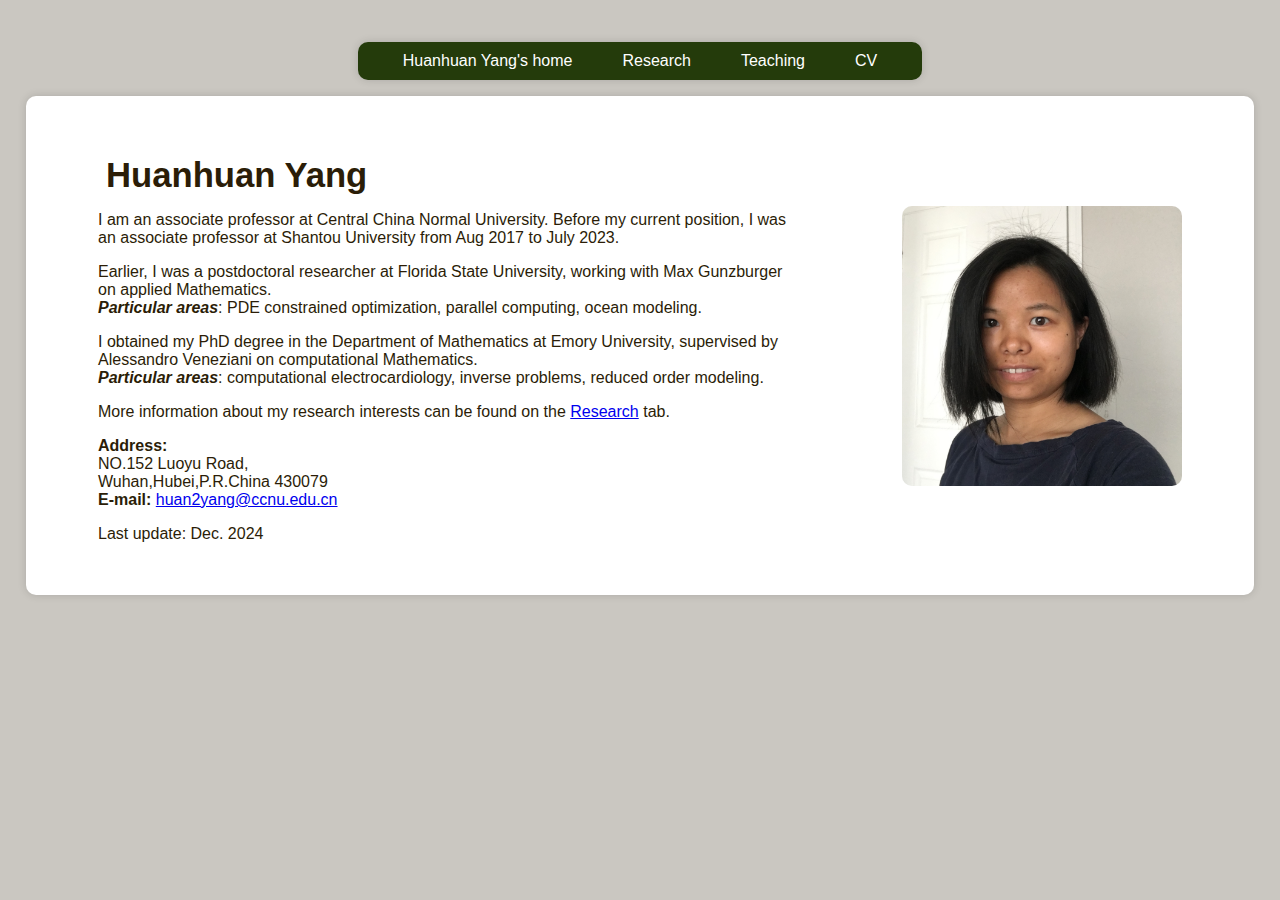
<file: index.html>
<!DOCTYPE html PUBLIC "-//W3C//DTD HTML 4.01 Transitional//EN">
<html><head>
<meta http-equiv="Content-Type" content="text/html; charset=UTF-8">
<title>Huanhuan Yang</title>
<link rel="stylesheet" type="text/css" href="./hh.css">
</head>
<body>
<!--<center><header>Huanhuan Yang</header></center>-->
<!--<center><img src="https://www.dropbox.com/s/ukzf8ryhpj2e2ul/iphone%20455_edit.jpg?raw=1" width=100%></center>-->
<font size="3">
<center><nav class="styled"><ul>
<li> <a href="./index.html">Huanhuan Yang's home</a>
</li><li> <a href="./research.html">Research</a>
</li><li> <a href="./teaching.html">Teaching</a>
<!--<li> <a href="https://www.dropbox.com/s/ic3pgrrsylb6o3o/cv_HYang.pdf?raw=1">CV</a> -->
</li><li> <a href="./cv_HYang2024.pdf">CV</a>
</li></ul></nav></center>
</font>

<table class="styled" width="100%" cellpadding="50">
<tbody><tr><td>

<h1>Huanhuan Yang</h1>
<font size="3">
</p><p>I am an associate professor at Central China Normal University.
Before my current position, I was an associate professor at Shantou University from Aug 2017 to July 2023. </p>

</p><p>Earlier, I was a postdoctoral researcher at Florida State University, working with Max Gunzburger on applied Mathematics.
<br /><em><b>Particular areas</b></em>: PDE constrained optimization, parallel computing, ocean modeling.</p>

</p><p>I obtained my PhD degree in the Department of Mathematics at Emory University, supervised by Alessandro Veneziani on computational Mathematics. 
<br /><em><b>Particular areas</b></em>: computational electrocardiology, inverse problems, reduced order modeling. </p>

</p><p>More information about my research interests can be found on the <a href="./research.html">Research</a> tab.</p>



<b>Address:</b><br>
    NO.152 Luoyu Road, <br>
    Wuhan,Hubei,P.R.China 430079 <br>
<b>E-mail: </b> 
<a href="mailto:huan2yang@ccnu.edu.cn">huan2yang@ccnu.edu.cn</a> <br>
<!--<b>Phone: </b> -->
<!--<a>+1 (404) 307 2125</a>-->

</p><p>Last update: Dec. 2024</p>

</font>

</td><td>
<center>
<!--<img src="https://www.dropbox.com/s/svk5ibnwicszm6q/DSC07019_edit.JPG?raw=1" alt="Huan's photo" height="251.24" width="302.72"> -->
<img src="./2016-09-06 17.41.38c.jpg" alt="Huan's photo" height="280" width="280">
</center>
</td></tr>
</tbody></table>



</body></html>
</file>
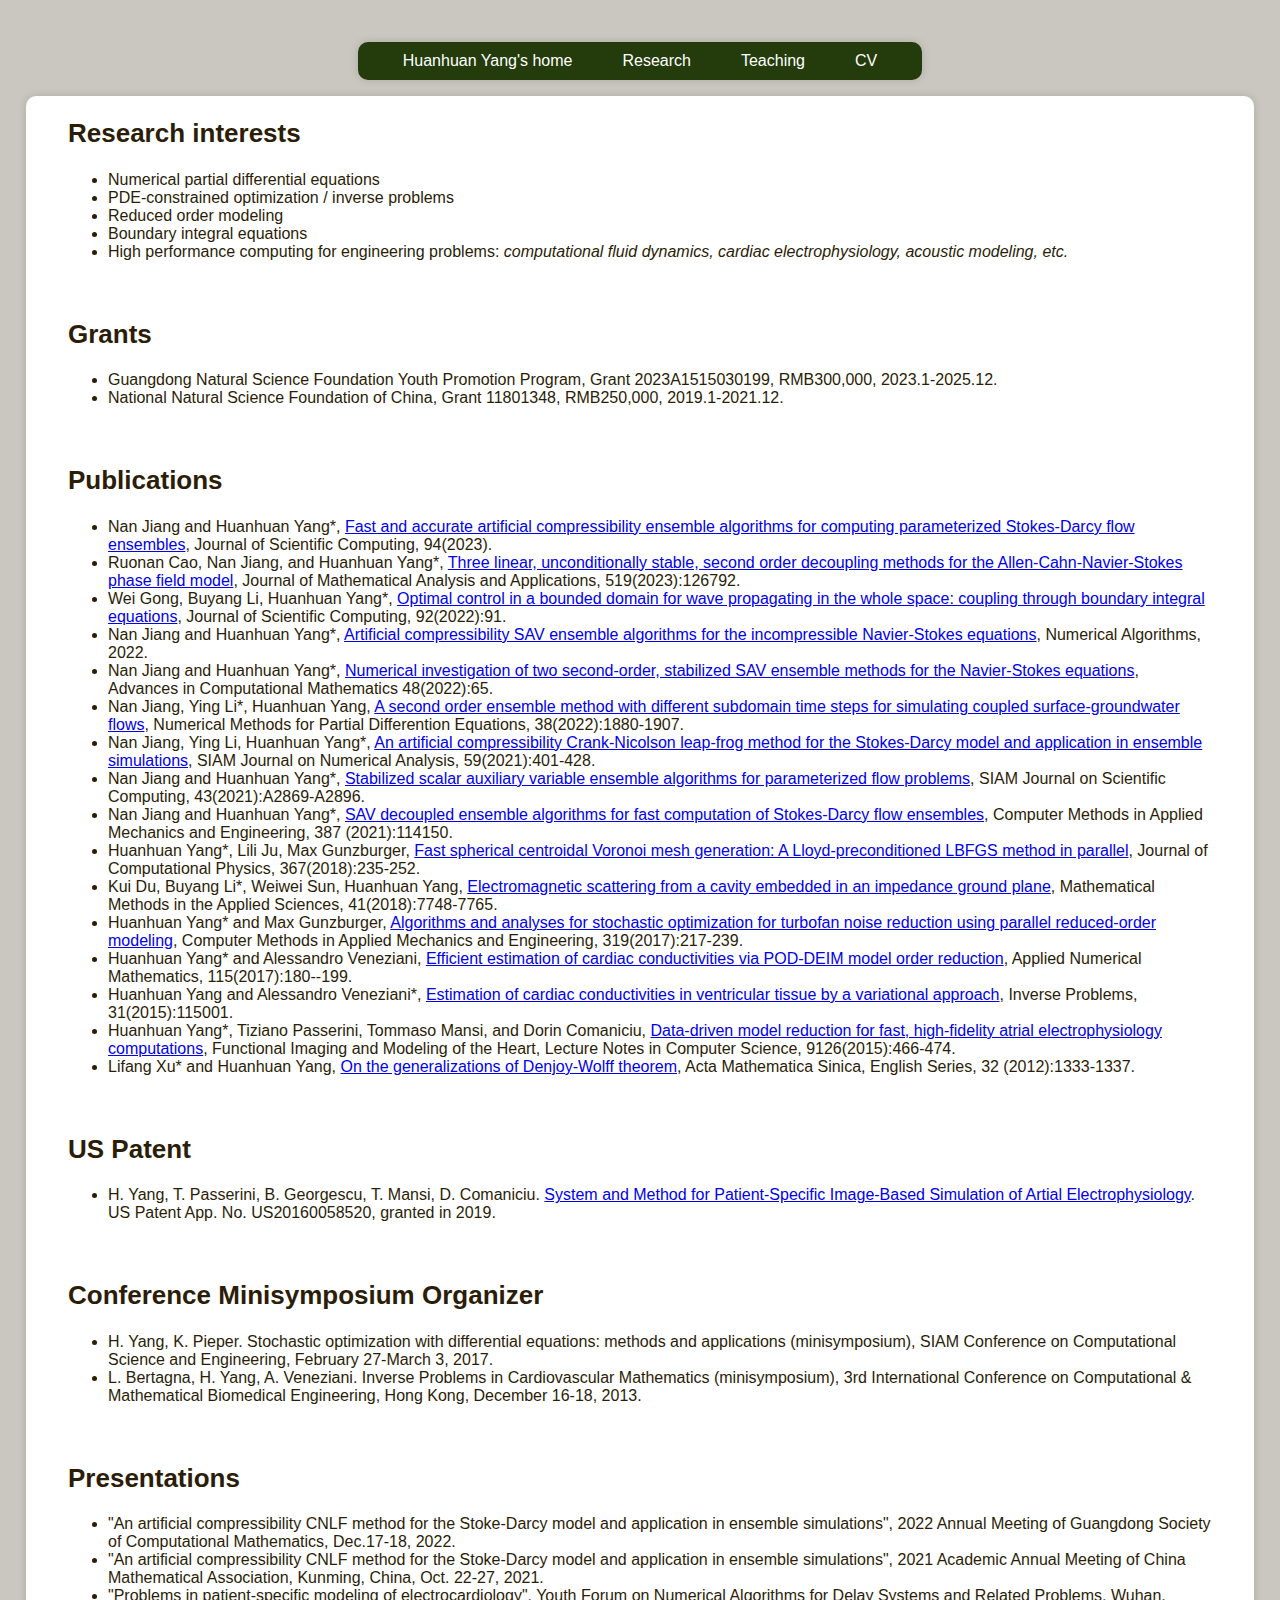
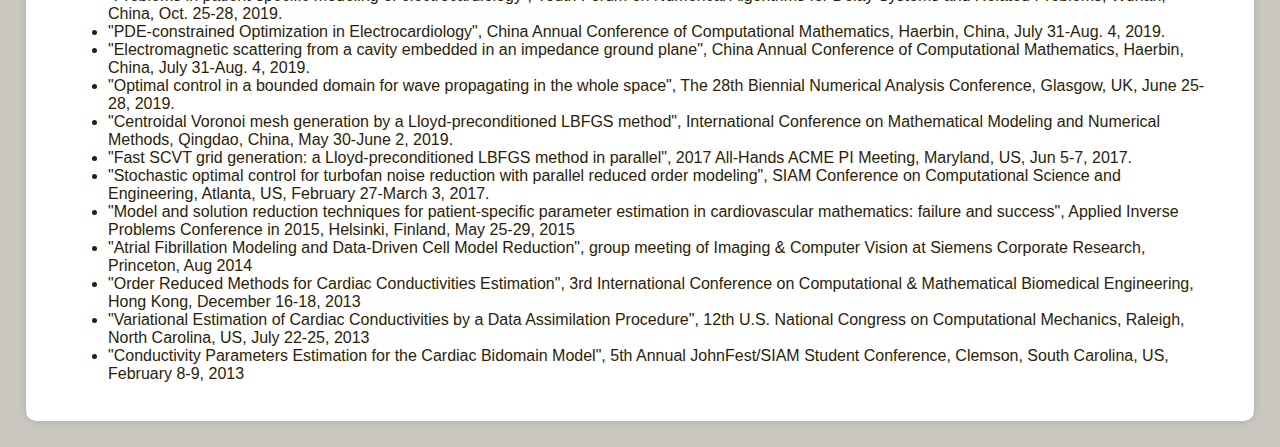
<file: research.html>
<!DOCTYPE HTML PUBLIC "-//W3C//DTD HTML 4.01 Transitional//EN">
<html>
<head>
<meta http-equiv="Content-Type" content="text/html; charset=UTF-8">
<title>Huanhuan Yang</title>
<link rel="stylesheet" type="text/css" href="./hh.css" />
</head>
<body>
<!--<center><img src="https://www.dropbox.com/s/ukzf8ryhpj2e2ul/iphone%20455_edit.jpg?raw=1" width=100%></center>-->
<font size="3">
<center><nav class="styled"><ul>
<li> <a href="./index.html">Huanhuan Yang's home</a>
<li> <a href="./research.html">Research</a>
<li> <a href="./teaching.html">Teaching</a>
<!--<li> <a href="https://www.dropbox.com/s/ic3pgrrsylb6o3o/cv_HYang.pdf?raw=1">CV</a> -->
<li> <a href="./cv_HYang.pdf">CV</a>
</ul></nav></center>
</font>

<table class="styled" width=100% cellpadding="20">
<!--tr><td>
<!h2> <a href="./Huanhuan_RS.pdf">Research Statement</a></h2>
</td></tr-->
<tr><td>
<h2>Research interests</h2>
<font size="3">
<ul>
<li>Numerical partial differential equations 
</li><li>PDE-constrained optimization / inverse problems
</li><li>Reduced order modeling
</li><li>Boundary integral equations
<!--/li><li>Cardiovascular Mathematics -->
<!--<li>Complex Network Analysis -->
</li><li>High performance computing for engineering problems: <em>computational fluid dynamics, cardiac
electrophysiology, acoustic modeling, etc.</em>
</ul>
</font>
</td></tr>
<tr><td>
<h2>Grants</h2>
<font size="3">
<ul>
<li>Guangdong Natural Science Foundation Youth Promotion Program, Grant 2023A1515030199, RMB300,000, 2023.1-2025.12.</li>
<li>National Natural Science Foundation of China, Grant 11801348, RMB250,000, 2019.1-2021.12.
</ul>
</font>
</td></tr>
<tr><td>
<h2>Publications</h2>
<font size="3">
<ul>
</li><li> Nan Jiang and Huanhuan Yang*, <a href="https://link.springer.com/article/10.1007/s10915-022-02069-2">Fast and accurate artificial compressibility ensemble algorithms 
for computing parameterized Stokes-Darcy flow ensembles</a>, Journal of Scientific Computing, 94(2023).
</li><li> Ruonan Cao, Nan Jiang, and Huanhuan Yang*, <a href="https://www.sciencedirect.com/science/article/pii/S0022247X2200806X">Three linear, unconditionally stable, second order 
decoupling methods for the Allen-Cahn-Navier-Stokes phase field model</a>, Journal of Mathematical Analysis and Applications, 519(2023):126792.
</li><li> Wei Gong, Buyang Li, Huanhuan Yang*, <a href="https://link.springer.com/article/10.1007/s10915-022-01953-1">Optimal control in a bounded domain for wave 
propagating in the whole space: coupling through boundary integral equations</a>, Journal of Scientific Computing, 92(2022):91.
</li><li> Nan Jiang and Huanhuan Yang*, <a href="https://link.springer.com/article/10.1007/s11075-022-01382-z">Artificial compressibility SAV ensemble algorithms for 
the incompressible Navier-Stokes equations</a>, Numerical Algorithms, 2022.
</li><li> Nan Jiang and Huanhuan Yang*, <a href="https://link.springer.com/article/10.1007/s10444-022-09977-9">Numerical investigation of two second-order, stabilized 
SAV ensemble methods for the Navier-Stokes equations</a>, Advances in Computational Mathematics 48(2022):65.
</li><li> Nan Jiang, Ying Li*, Huanhuan Yang, <a href="https://onlinelibrary.wiley.com/doi/abs/10.1002/num.22846">A second order ensemble method with different 
subdomain time steps for simulating coupled surface-groundwater flows</a>, Numerical Methods for Partial Differention Equations, 38(2022):1880-1907.
</li><li> Nan Jiang, Ying Li, Huanhuan Yang*, <a href="https://epubs.siam.org/doi/10.1137/20M1321644">An artificial compressibility Crank-Nicolson leap-frog 
method for the Stokes-Darcy model and application in ensemble simulations</a>, SIAM Journal on Numerical Analysis, 59(2021):401-428.
</li><li> Nan Jiang and Huanhuan Yang*, <a href="https://epubs.siam.org/doi/abs/10.1137/20M1364679">Stabilized scalar auxiliary variable ensemble algorithms for 
parameterized flow problems</a>, SIAM Journal on Scientific Computing, 43(2021):A2869-A2896.
</li><li> Nan Jiang and Huanhuan Yang*, <a href="https://www.sciencedirect.com/science/article/pii/S0045782521004813">SAV decoupled ensemble algorithms for fast computation 
of Stokes-Darcy flow ensembles</a>, Computer Methods in Applied Mechanics and Engineering, 387 (2021):114150.
</li><li> Huanhuan Yang*, Lili Ju, Max Gunzburger, <a href="https://www.sciencedirect.com/science/article/pii/S0021999118302596">Fast spherical centroidal Voronoi mesh generation: 
A Lloyd-preconditioned LBFGS method in parallel</a>, Journal of Computational Physics, 367(2018):235-252.
</li><li> Kui Du, Buyang Li*, Weiwei Sun, Huanhuan Yang, <a href="https://onlinelibrary.wiley.com/doi/abs/10.1002/mma.5239">Electromagnetic scattering from a cavity 
embedded in an impedance ground plane</a>, Mathematical Methods in the Applied Sciences, 41(2018):7748-7765.
</li><li> Huanhuan Yang* and Max Gunzburger, <a href="https://www.sciencedirect.com/science/article/pii/S0045782516314827">Algorithms and analyses for stochastic optimization 
for turbofan noise reduction using parallel reduced-order modeling</a>, Computer Methods in Applied Mechanics and Engineering, 319(2017):217-239.
</li><li>Huanhuan Yang* and Alessandro Veneziani, <a href="https://doi.org/10.1016/j.apnum.2017.01.006">Efficient estimation of cardiac conductivities 
via POD-DEIM model order reduction</a>, Applied Numerical Mathematics, 115(2017):180--199.
<!--<li>H. Yang, <a href="http://pid.emory.edu/ark:/25593/r7mcm">Parameter Estimation and Reduced-order Modeling in Electrocardiology</a>. PhD Dissertation. 2015.-->
</li><li>Huanhuan Yang and Alessandro Veneziani*, <a href="http://dx.doi.org/10.1088/0266-5611/31/11/115001">Estimation of 
cardiac conductivities in ventricular tissue by a variational approach</a>, Inverse Problems, 31(2015):115001.
</li><li>Huanhuan Yang*, Tiziano Passerini, Tommaso Mansi, and Dorin Comaniciu, <a href="http://link.springer.com/chapter/10.1007%2F978-3-319-20309-6_53">Data-driven 
model reduction for fast, high-fidelity atrial electrophysiology computations</a>, Functional Imaging and Modeling of the Heart, Lecture Notes in Computer Science, 9126(2015):466-474.
</li><li>Lifang Xu* and Huanhuan Yang, <a href="http://www.sciencedirect.com/science/article/pii/S0252960212601027">On the generalizations of 
Denjoy-Wolff theorem</a>, Acta Mathematica Sinica, English Series, 32 (2012):1333-1337.


</ul>
</font>
</td></tr>
<tr><td>
<h2>US Patent</h2>
<font size="3">
<ul>
<li>H. Yang, T. Passerini, B. Georgescu, T. Mansi, D. Comaniciu. <a href="./2019US10354758.pdf">
  System and Method for Patient-Specific Image-Based Simulation of Artial Electrophysiology</a>. US Patent App. No.  US20160058520, granted in 2019.
</ul>
</font>
</td></tr>
<tr><td>
<h2>Conference Minisymposium Organizer</h2>
<font size="3">
<ul>
<li>H. Yang, K. Pieper. Stochastic optimization with differential equations: methods and applications (minisymposium), SIAM Conference on Computational Science and Engineering, February 27-March 3, 2017.
<li>L. Bertagna, H. Yang, A. Veneziani. Inverse Problems in Cardiovascular Mathematics (minisymposium), 3rd International Conference on Computational & Mathematical Biomedical Engineering, Hong Kong, December 16-18, 2013.
</ul>
</font>
</td></tr>
<tr><td>
<h2>Presentations</h2>
<font size="3">
<ul>
<li> "An artificial compressibility CNLF method for the Stoke-Darcy model and application in ensemble simulations", 2022 Annual Meeting of Guangdong Society of Computational Mathematics, Dec.17-18, 2022. 
<li> "An artificial compressibility CNLF method for the Stoke-Darcy model and application in ensemble simulations", 2021 Academic Annual Meeting of China Mathematical Association, Kunming, China, Oct. 22-27, 2021.
<li>  "Problems in patient-specific modeling of electrocardiology", Youth Forum on Numerical Algorithms for Delay Systems and Related Problems, Wuhan, China, Oct. 25-28, 2019.   
<li> "PDE-constrained Optimization in Electrocardiology", China Annual Conference of Computational Mathematics, Haerbin, China, July 31-Aug. 4, 2019.  
<li> "Electromagnetic scattering from a cavity embedded in an impedance ground plane", China Annual Conference of Computational Mathematics, Haerbin, China, July 31-Aug. 4, 2019. 
<li> "Optimal control in a bounded domain for wave propagating in the whole space", The 28th Biennial Numerical Analysis Conference, Glasgow, UK, June 25-28, 2019.
<li> "Centroidal Voronoi mesh generation by a Lloyd-preconditioned LBFGS method", International Conference on Mathematical Modeling and Numerical Methods, Qingdao, China, May 30-June 2, 2019.
<li> "Fast SCVT grid generation: a Lloyd-preconditioned LBFGS method in parallel", 2017 All-Hands ACME PI Meeting, Maryland, US, Jun 5-7, 2017.
<li> "Stochastic optimal control for turbofan noise reduction with parallel reduced order modeling", SIAM Conference on Computational Science and Engineering, Atlanta, US, February 27-March 3, 2017.
<li> "Model and solution reduction techniques for patient-specific parameter estimation in cardiovascular mathematics: failure and success", Applied Inverse Problems Conference in 2015, Helsinki, Finland, May 25-29, 2015
<li> "Atrial Fibrillation Modeling and Data-Driven Cell Model Reduction",  group meeting of Imaging & Computer Vision at Siemens Corporate Research, Princeton, Aug 2014
<li> "Order Reduced Methods for Cardiac Conductivities Estimation", 3rd International Conference on Computational & Mathematical Biomedical Engineering, Hong Kong, December 16-18, 2013 
<li> "Variational Estimation of Cardiac Conductivities by a Data Assimilation Procedure", 12th U.S. National Congress on Computational Mechanics, Raleigh, North Carolina, US, July 22-25, 2013
<li> "Conductivity Parameters Estimation for the Cardiac Bidomain Model", 5th Annual JohnFest/SIAM Student Conference, Clemson, South Carolina, US, February 8-9, 2013 
</ul>
</font>
</td></tr>
</table>
</body>
</html>
</file>
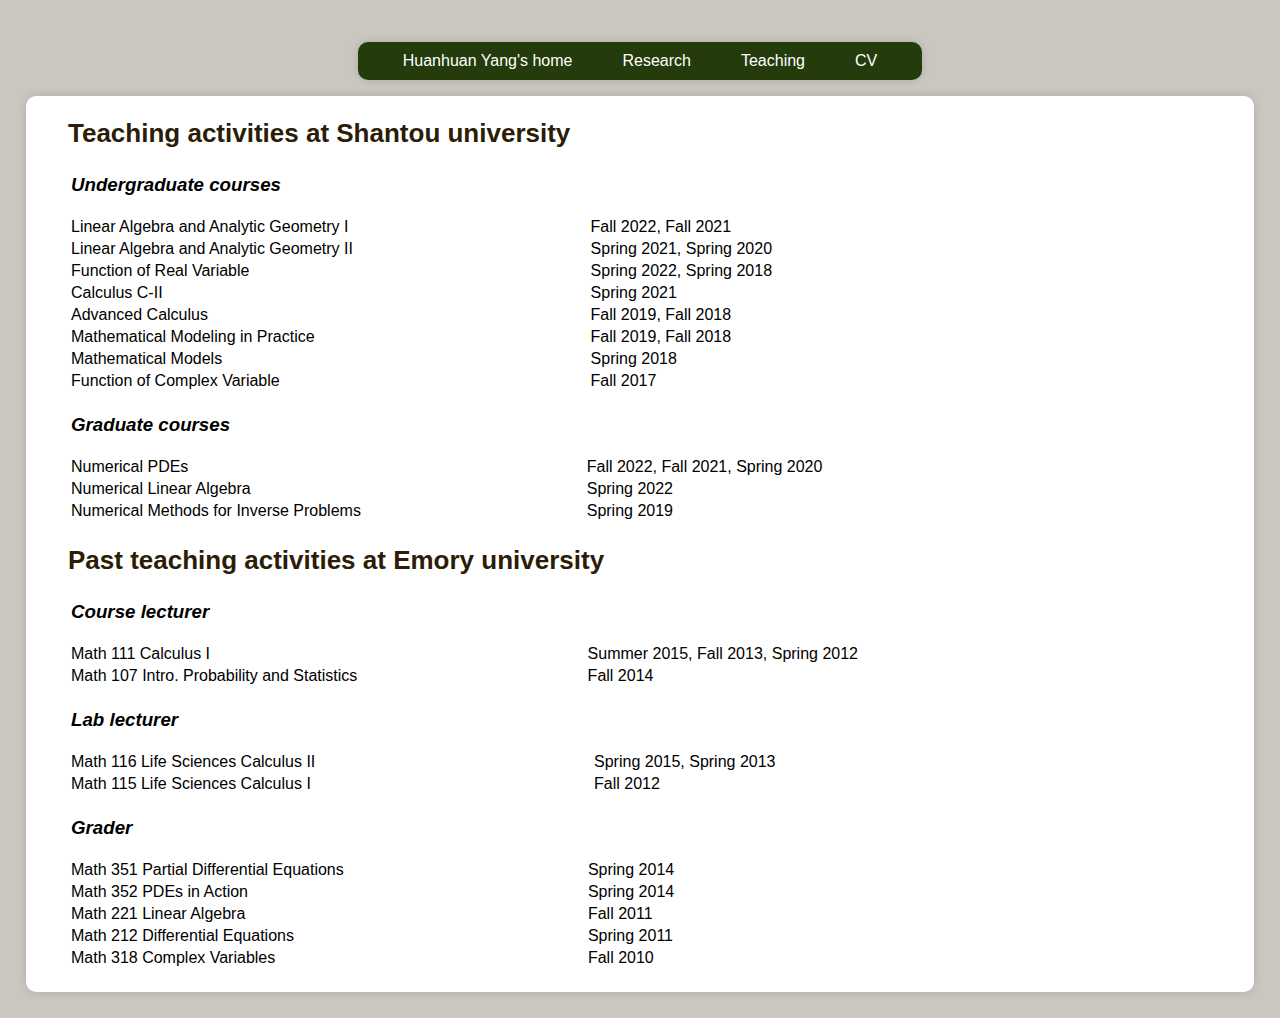
<file: teaching.html>
<!DOCTYPE HTML PUBLIC "-//W3C//DTD HTML 4.01 Transitional//EN">
<html>
<head>
<meta http-equiv="Content-Type" content="text/html; charset=UTF-8">
<title>Huanhuan Yang</title>
<link rel="stylesheet" type="text/css" href="hh.css" />
</head>
<body>
<!--<center><img src="https://www.dropbox.com/s/ukzf8ryhpj2e2ul/iphone%20455_edit.jpg?raw=1" width=100%></center>-->
<font size="3">
<center><nav class="styled"><ul>
<li> <a href="./index.html">Huanhuan Yang's home</a>
<li> <a href="./research.html">Research</a>
<li> <a href="./teaching.html">Teaching</a>
<!--<li> <a href="https://www.dropbox.com/s/ic3pgrrsylb6o3o/cv_HYang.pdf?raw=1">CV</a> -->
<li> <a href="./cv_HYang.pdf">CV</a>
</ul></nav></center>
</font>

<table class="styled" width=100% cellpadding="20">
<!--tr><td>
<h2> <a href="./Huanhuan_TS_JB.pdf">Teaching Statement</a></h2>
</td></tr-->  
<tr><td> 

<h2>Teaching activities at Shantou university</h2>
<table width=75%> 
<tr> 
  <td align=left valign=top><h3><em>Undergraduate courses</em></h3> </td> 
</tr> 
<tr> 
  <td align=left valign=top>Linear Algebra and Analytic Geometry I</td> <td align=left valign=top>Fall 2022, Fall 2021</td> 
</tr> 
<tr> 
  <td align=left valign=top>Linear Algebra and Analytic Geometry II</td> <td align=left valign=top>Spring 2021, Spring 2020</td> 
</tr> 
<tr> 
  <td align=left valign=top>Function of Real Variable</td> <td align=left valign=top>Spring 2022, Spring 2018</td> 
</tr> 
<tr> 
  <td align=left valign=top>Calculus C-II</td> <td align=left valign=top>Spring 2021</td> 
</tr> 
<tr> 
  <td align=left valign=top>Advanced Calculus</td> <td align=left valign=top>Fall 2019, Fall 2018</td> 
</tr> 
<tr> 
  <td align=left valign=top>Mathematical Modeling in Practice</td> <td align=left valign=top>Fall 2019, Fall 2018</td> 
</tr> 
<tr> 
  <td align=left valign=top>Mathematical Models</td> <td align=left valign=top>Spring 2018</td> 
</tr> 
<tr> 
  <td align=left valign=top>Function of Complex Variable</td> <td align=left valign=top>Fall 2017</td> 
</tr> 
</table><p> 

<table width=82%> 
<tr> 
  <td align=left valign=top><h3><em>Graduate courses</em></h3> </td> 
</tr> 
<tr> 
  <td align=left valign=top>Numerical PDEs</td> <td align=left valign=top>Fall 2022, Fall 2021, Spring 2020</td> 
</tr> 
<tr> 
  <td align=left valign=top>Numerical Linear Algebra</td> <td align=left valign=top>Spring 2022</td> 
</tr> 
<tr> 
  <td align=left valign=top>Numerical Methods for Inverse Problems</td> <td align=left valign=top>Spring 2019</td> 
</tr> 
</table><p> 

<h2>Past teaching activities at Emory university</h2>
<table width=88%> 
<tr> 
  <td align=left valign=top><h3><em>Course lecturer</em></h3> </td> 
</tr> 
<tr> 
  <td align=left valign=top>Math 111 Calculus I</td> <td align=left valign=top>Summer 2015, Fall 2013, Spring 2012</td> 
</tr> 
<tr> 
  <td align=left valign=top>Math 107  Intro. Probability and Statistics</td> <td align=left valign=top>Fall 2014</td> 
</tr> 
</table><p> 


<table width=80%> 
<tr> 
  <td align=left valign=top><h3><em>Lab lecturer</em></h3> </td> 
</tr> 
<tr> 
  <td align=left valign=top>Math 116 Life Sciences Calculus II</td> <td align=left valign=top>Spring 2015, Spring 2013 </td> 
</tr> 
<tr> 
  <td align=left valign=top>Math 115 Life Sciences Calculus I</td> <td align=left valign=top>Fall 2012</td> 
</tr> 
</table><p> 


<table width=60%> 
<tr> 
  <td align=left valign=top><h3><em>Grader</em></h3> </td> 
</tr> 
<tr> 
  <td align=left valign=top>Math 351 Partial Differential Equations</td> <td align=left valign=top>Spring 2014</td> 
</tr> 
<tr> 
  <td align=left valign=top>Math 352 PDEs in Action</td> <td align=left valign=top>Spring 2014</td> 
</tr> 
<tr> 
  <td align=left valign=top>Math 221 Linear Algebra</td> <td align=left valign=top>Fall 2011</td> 
</tr> 
<tr> 
  <td align=left valign=top>Math 212 Differential Equations</td> <td align=left valign=top>Spring 2011</td> 
</tr> 
<tr> 
  <td align=left valign=top>Math 318 Complex Variables</td> <td align=left valign=top>Fall 2010</td> 
</tr> 
</table><p> 

<!--
<table width=80%> 
<tr> 
  <td align=left valign=top><h3><em><u>Volunteer lecturer</u></em></h3> </td> 
</tr> 
<tr> 
  <td align=left valign=top>Math 351 Partial Differential Equations</td> <td align=left valign=top>for Prof. Alessandro Veneziani</td> 
</tr> 
<tr> 
  <td align=left valign=top>Math 315 Numerical Analysis</td> <td align=left valign=top>for Prof. Michele Benzi</td> 
</tr> 
</table><p> 
-->

</td></tr>
</table>
</body>
</html>
</file>
<file: hh.css>
<!--#2B1D07 is dark-->
<!--#FFFFFF is white-->
<!--#CAC7C1 is light-->

<style type="text/css"> 

.spacebelow{margin-bottom: 8;}

img{border-radius: 10px;}

header{
  font: 25pt arial;
  color: #FFFFFF;
  background-color: #243B0B; 
  box-shadow: 0px 0px 9px rgba(0,0,0,0.15);
  padding: 0 20px;
  margin: 20px 0px;
  border-radius: 10px;  
  list-style: none;
  position: relative;
  display: inline-table;
}

table.styled{
  font: 13pt arial;
  color: #2B1D07;
  background-color: #FFFFFF; 
  box-shadow: 0px 0px 9px rgba(0,0,0,0.15);
  padding: 0px 20px;
  border-radius: 10px;  
  list-style: none;
  position: relative;
  display: inline-table;
}

body{
  color: #000;
  background-color:#CAC7C1;
  padding: 1.5em;
  margin: 0;
  font: 13pt Arial;
}

h1{
  margin: 8px;
}

nav.styled ul{
	background-color: #243B0B; 
	box-shadow: 0px 0px 9px rgba(0,0,0,0.15);
	padding: 0 20px;
	border-radius: 10px;  
	list-style: none;
	position: relative;
        z-index: 1;
	display: inline-table;
}
	nav.styled ul:after{
		content: ""; clear: both; display: block;
	}


nav.styled ul li {
	float: left;
}
	nav ul li a {
		color: #FFFFFF;
	}
	nav ul li:hover {
		background: #CAC7C1;
	}
		nav ul li:hover a {
			color: #2B1D07;
		}
	
	nav ul li a {
		display: block; padding: 10px 25px;
		color: #red; text-decoration: none;
	}


</style>
</file>
